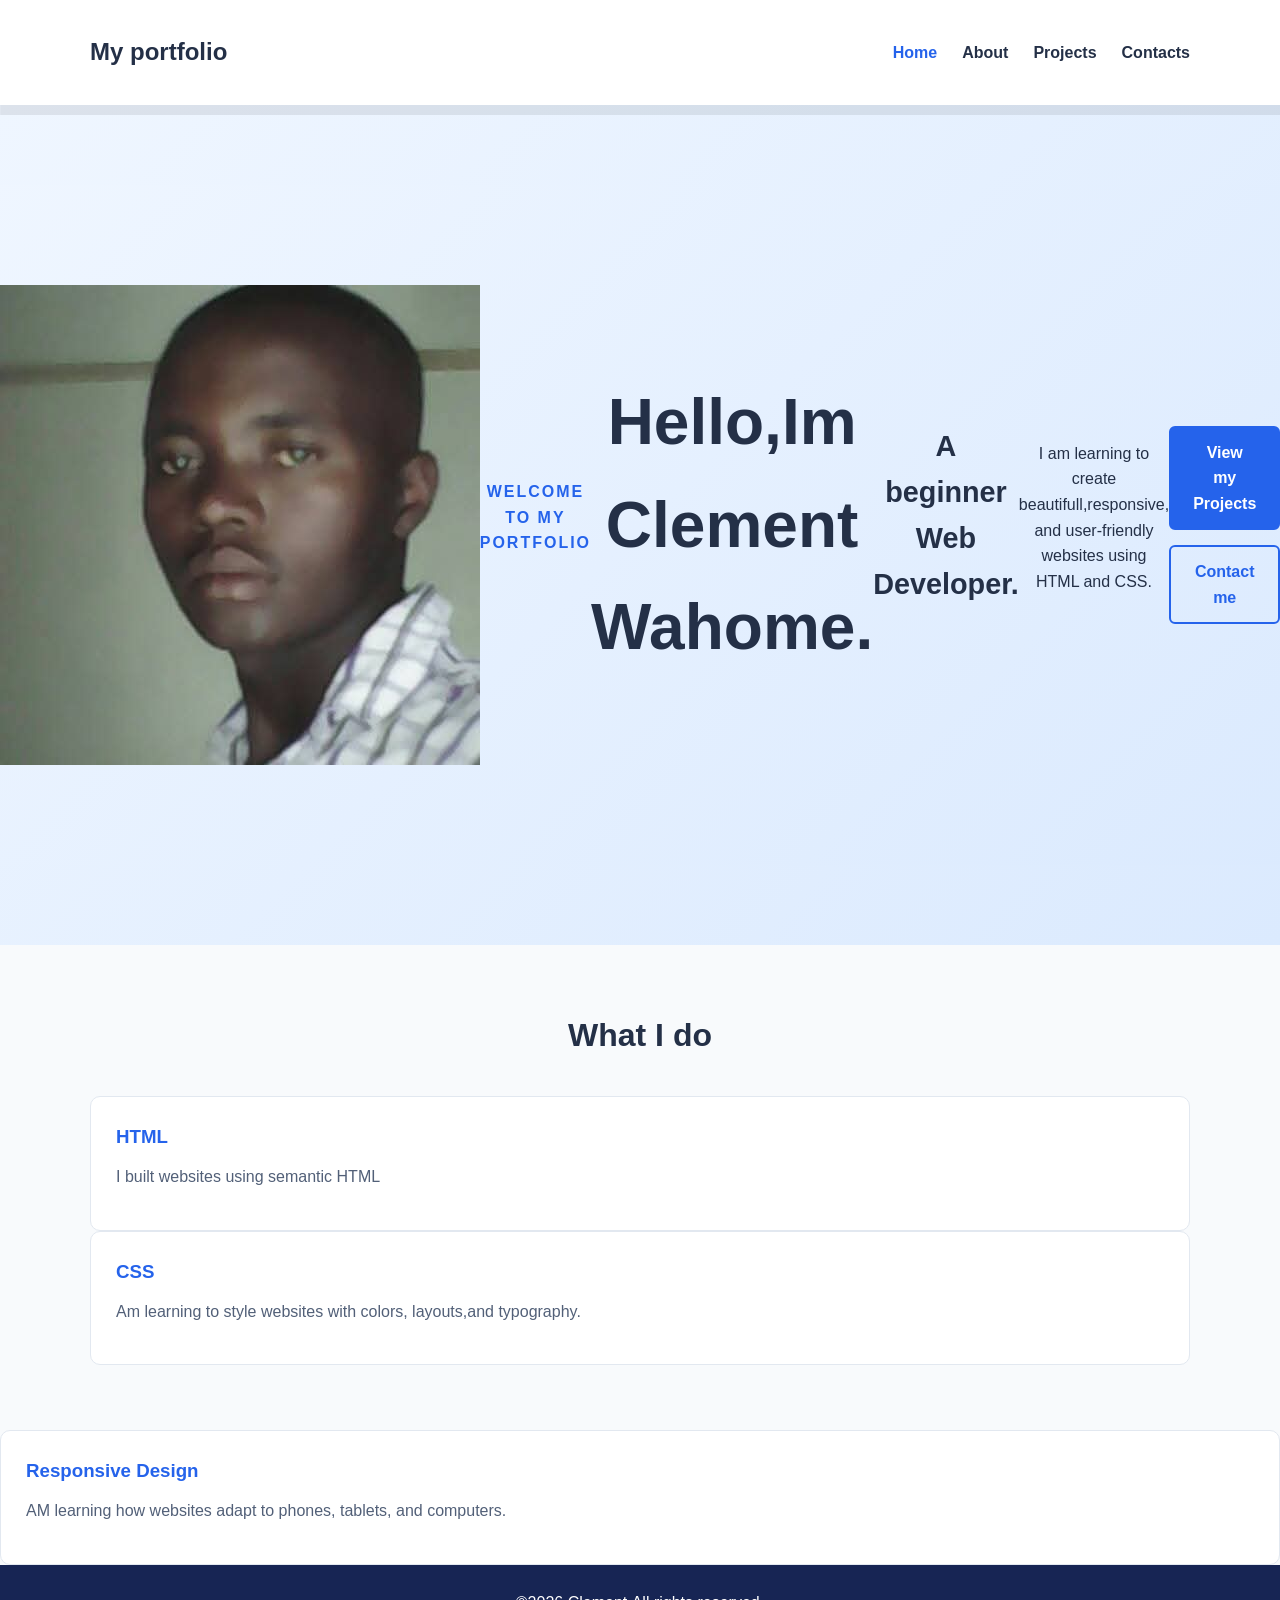
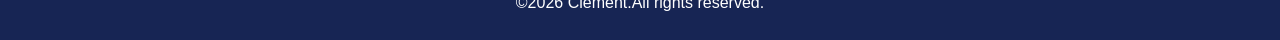
<file: index.html>
<!DOCTYPE html>
<html lang="en">
<head>
    <meta charset="UTF-8">
    <meta name="viewport" content="width=device-width, initial-scale=1.0">
    <title>My Portfolio Site</title>
    <link rel="stylesheet" href="style.css">
</head>
<body>

<header>
    <nav class="navbar">
        <a href="index.html" class="logo">My portfolio</a>

        <ul class="nav-links">
            <li><a href="index.html" class="active">Home</a></li>
            <li><a href="about.html">About</a></li>
            <li><a href="projects.html">Projects</a></li>
            <li><a href="contact.html">Contacts</a></li>

       </ul>
    </nav>
</header>

<main>
    <section class="hero">
        <div class="hero content">

         <img src="FB_IMG_1737545096828.jpg" alt="My profile picture" class="profile-img">   



            <p class="subtitle">WELCOME TO MY PORTFOLIO</p>

            <h1>Hello,Im Clement Wahome.</h1>

            <h2>A beginner Web Developer.</h2>

            <p>
                I am learning to create beautifull,responsive, and user-friendly websites using HTML and CSS.
            </p>

            <div class="hero-buttons">
                <a href="projects.html" class="btn">View my Projects</a>
                <a href="contact.html" class="btn btn-outline">Contact me</a>
            </div>
        </div>
    </section>

    <section class="section">
        <h2>What I do</h2>

        <div class="card-grid">
            <article class="card">
                <h3>HTML</h3>
                <p>I built websites using semantic HTML</p>
            </article>

            <article class="card">
                <h3>CSS</h3>
                <p>
                    Am learning to style websites with colors, layouts,and typography.
                </p>
            </article>
        </div>
    </section>

    <article class="card">
        <h3>Responsive Design</h3>
        <p>
            AM learning how websites adapt to phones, tablets, and computers.
        </p>
    </article>
</main>

<footer>
    <p>&copy;2026 Clement.All rights reserved.</p>
</footer>

</body>
</html>
</file>
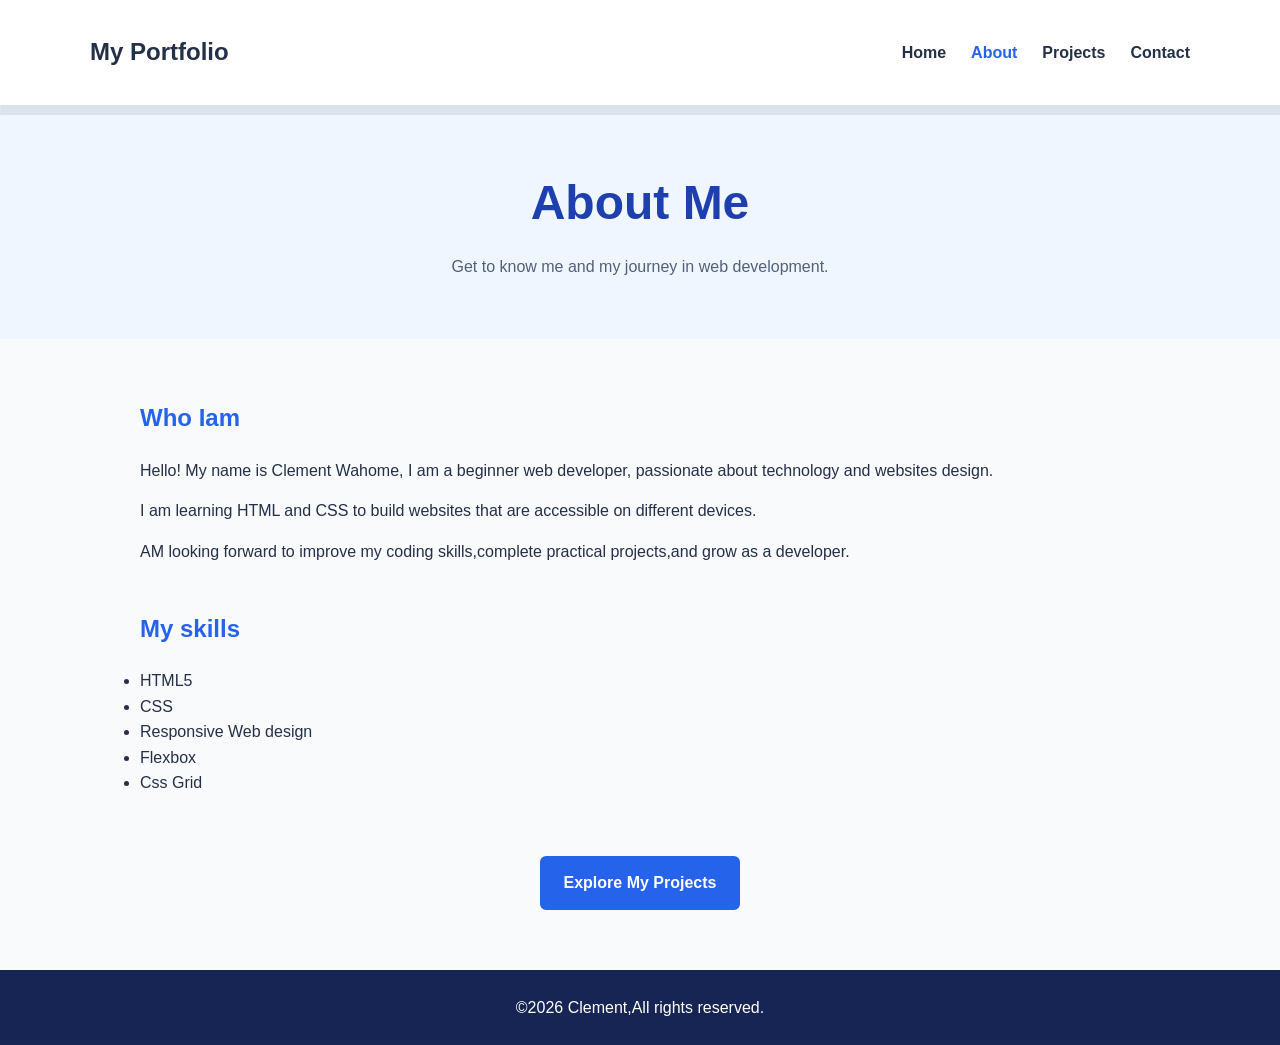
<file: about.html>
<!DOCTYPE html>
<html lang="en">
<head>
    <meta charset="UTF-8">
    <meta name="viewport" content="width=device-width, initial-scale=1.0">
    <title> About/My Portfolio Site</title>
    <link rel="stylesheet" href="style.css">
</head>
<body>
    <header>
        <nav class="navbar">
            <a href="index.html"class="logo">My Portfolio</a>

            <ul class="nav-links">
                <li><a href="index.html">Home</a></li>
                <li><a href="about.html" class="active">About</a></li>
                <li><a href="projects.html">Projects</a></li>
                <li><a href="contact.html">Contact</a></li>
            </ul>
        </nav>
    </header>

    <main>
        <section class="page-header">
            <h1>About Me</h1>
            <p>Get to know me and my journey in web development.</p>
        </section>

        <section class="about-content">
            <div class="about-box">
                <h2>Who Iam</h2>

                <p>
                    Hello! My name is Clement Wahome, I am a beginner web developer, passionate about technology and websites design.
                </p>

                <p>
                    I am learning HTML and CSS  to build websites that are accessible on different devices.
                </p>

                <p>
                    AM looking forward to improve my coding skills,complete practical projects,and grow as a developer.
                </p>
            </div>

            <div class="about-box">
                <h2>My skills</h2>

                <ul class="Skills-list">
                    <li>HTML5</li>
                    <li>CSS</li>
                    <li>Responsive Web design</li>
                    <li>Flexbox</li>
                    <li>Css Grid</li>
                </ul>
          </div>
         </section>

         <div class="center-button">
            <a href="projects.html" class="btn">Explore My Projects</a>
         </div>
    </main>

    <footer>
        <p>&copy;2026 Clement,All rights reserved.</p>
    </footer>
    
</body>
</html>
</file>
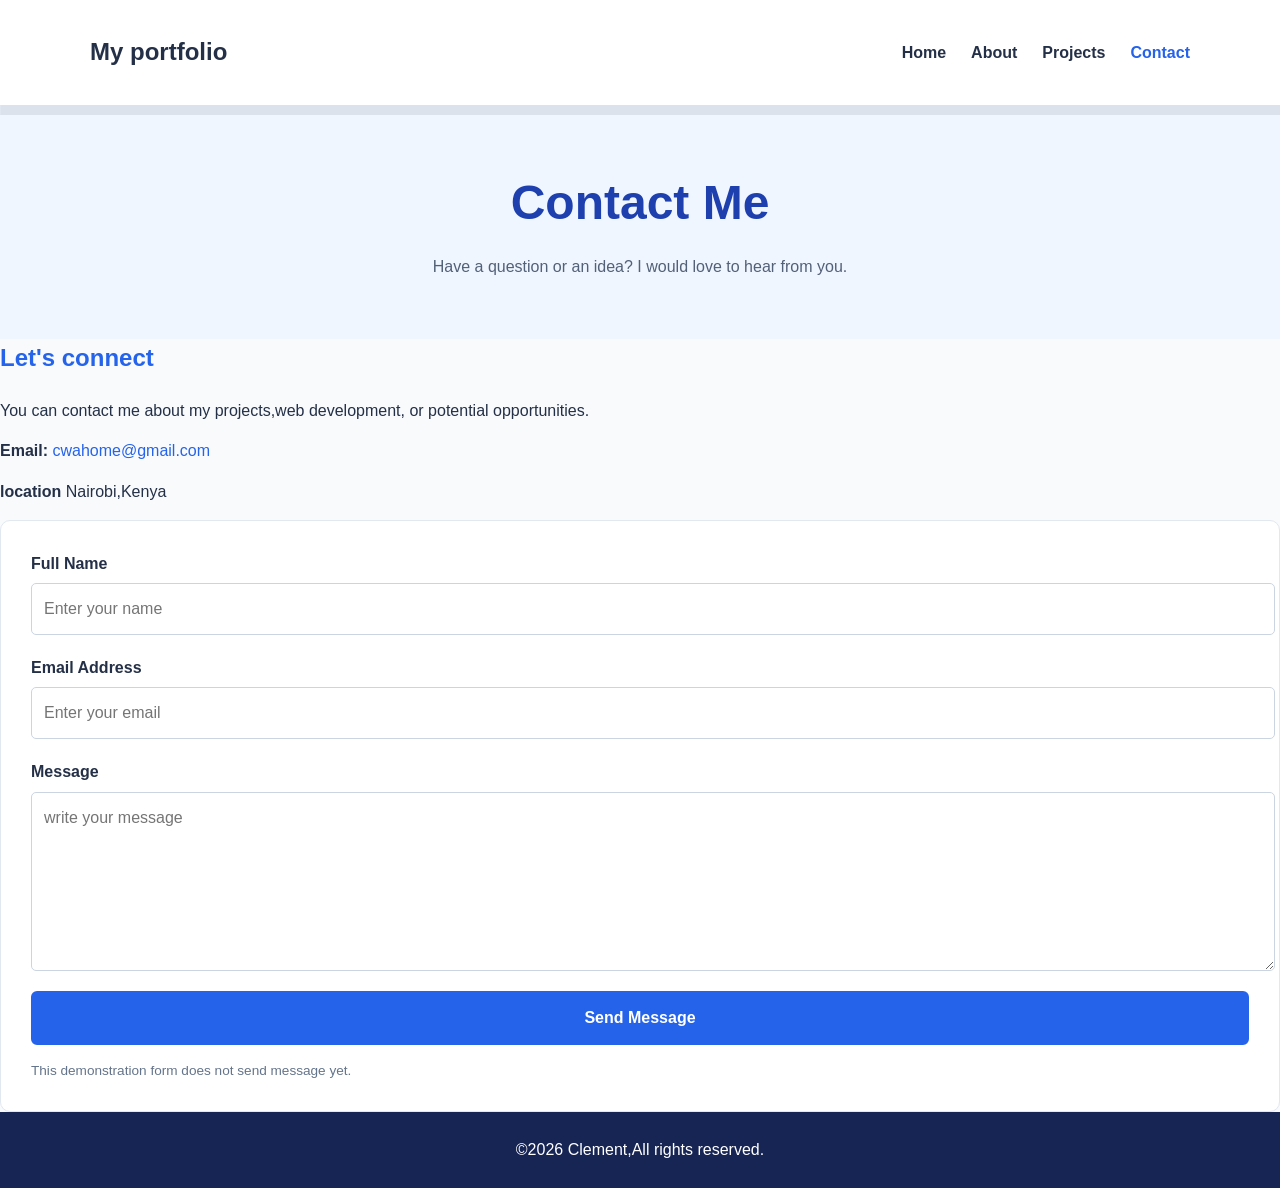
<file: contact.html>
<!DOCTYPE html>
<html lang="en">
<head>
    <meta charset="UTF-8">
    <meta name="viewport" content="width=device-width, initial-scale=1.0">
    <title>My Portfolio Site</title>

    <link rel="stylesheet" href="style.css">
</head>

<body>

    <header>
        <nav class="navbar">
            <a href="index.html" class="logo">My portfolio</a>

            <ul class="nav-links">
                <li><a href="index.html">Home</a></li>
                <li><a href="about.html">About</a></li>
                <li><a href="projects.html">Projects</a></li>
                <li><a href="contact.html" class="active">Contact</a></li>
            </ul>
        </nav>
    </header>

    <main>
        <section class="page-header">
            <h1>Contact Me</h1>
            <p>Have a question or an idea? I would love to hear from you.</p>
        </section>

        <section class="contact-container">

            <div class="contact-info">
                <h2>Let's connect</h2>

                <p>
                    You can contact me about my projects,web development, or potential opportunities.
                </p>

                <p>
                    <strong>Email:</strong>
                    <a href="mailto:cwahome859@gmail.com">cwahome@gmail.com</a>
                </p>

                <p>
                    <strong>location</strong> Nairobi,Kenya
                </p>
            </div>

            <form class="contact-form" action="#" method="post">
                <label for="name">Full Name</label>
                <input
                type="text"
                id="name"
                name="name"
                placeholder="Enter your name"
                autocomplete="name"
                required
                >

                <label for="email">Email Address</label>
                <input
                type="email"
                id="name"
                name="email"
                placeholder="Enter your email"
                autocomplete="email"
                required
                >

                <label for="message">Message</label>
                <textarea
                id="message"
                name="message"
                rows="6"
                placeholder="write your message"
                required  
                ></textarea>

                <button type="submit" class="btn">
                    Send Message
                </button>

                <p class="form-note">
                    This demonstration form does not send message yet.
                </p>
            </form>

        </section>
    </main>

    <footer>
        <p>&copy;2026 Clement,All rights reserved.</p>
    </footer>
    
</body>
</html>
</file>
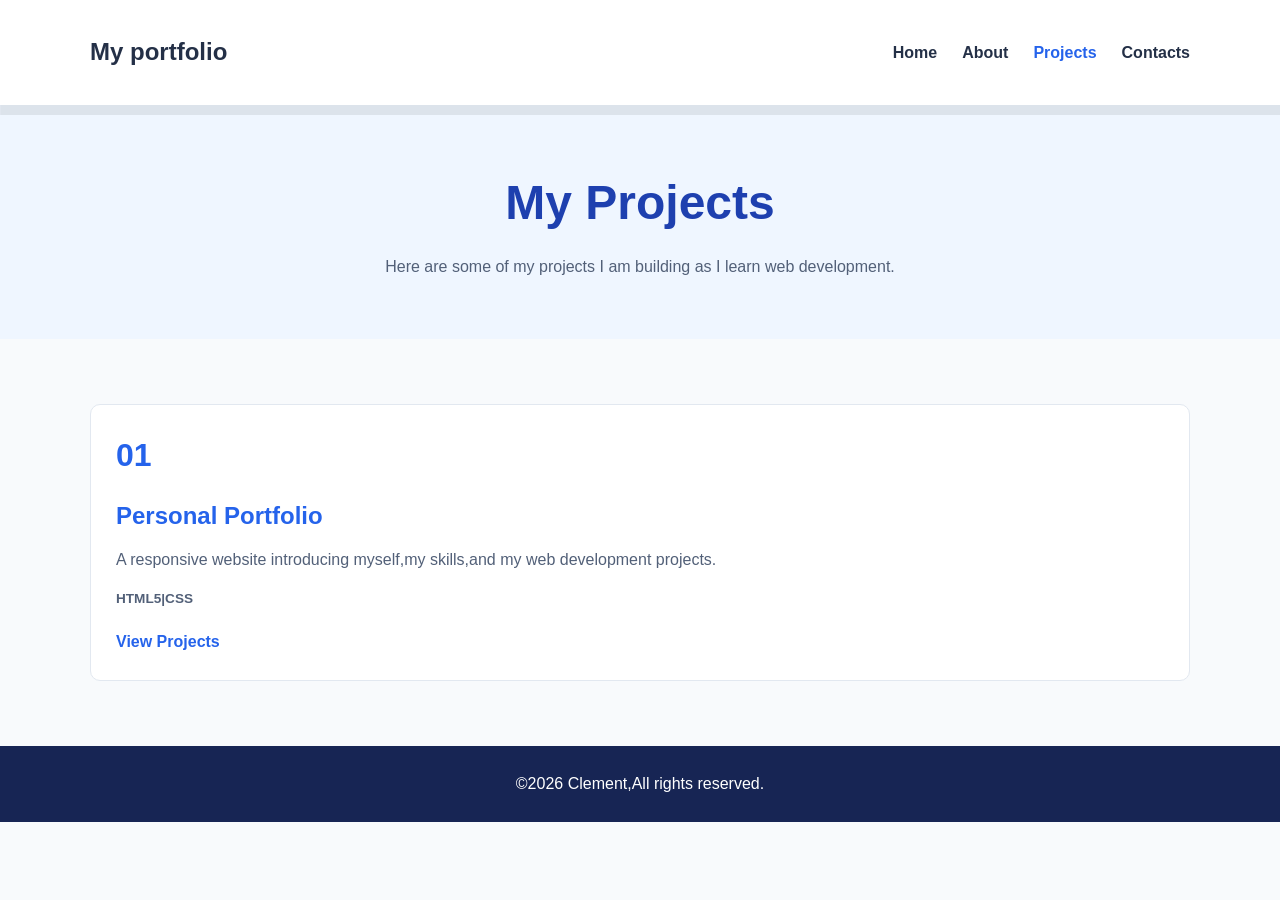
<file: projects.html>
<!DOCTYPE html>
<html lang="en">
<head>
    <meta charset="UTF-8">
    <meta name="viewport" content="width=device-width, initial-scale=1.0">
    <title>Projects|My portfolio Site</title>
    <link rel="stylesheet" href="style.css">
</head>
<body>

    <header>
        <nav class="navbar">
            <a href="index.html" class="logo">My portfolio</a>

            <ul class="nav-links">
                <li><a href="index.html">Home</a></li>
                <li><a href="about.html">About</a></li>
                <li><a href="projects.html" class="active">Projects</a></li>
                <li><a href="contact.html">Contacts</a></li>
            </ul>
         </nav>
    </header>

    <main>
        <section class="page-header">
            <h1>My Projects</h1>
            <p>
                Here are some of my projects I am building as I learn web development.
            </p>
        </section>

        <section class="section">
            <div class="card-grid">

                <article class="project-card">
                    <div class="project-number">01</div>
                    <h2>Personal Portfolio</h2>

                    <p>
                        A responsive website introducing myself,my skills,and my web development projects.
                    </p>

                    <p class="technology">HTML5|CSS</p>

                    <a href="index.html" class="project-link">View Projects</a>
                </article>

            </div>
        </section>
    </main>

    <footer>
        <p>&copy;2026 Clement,All rights reserved.</p>
    </footer>
    
</body>
</html>
</file>
<file: style.css>
/*================
Global Styles
==================*/

* {
    margin: 0;
    padding: 0;
    border-radius: border-box;
}

html {
    scroll-behavior: smooth;
}

body {
    font-family: Arial, Helvetica, sans-serif;
    line-height: 1.6;
    color: #243047;
    background-color: #f8fafc;
}

a {
    text-decoration: none;
}

image {
    max-width: 100%;
    height: auto;
}

h1
h2
h3 {
    list-style: 1.3;
}

p {
    margin-bottom: 15px;
}



/*==================
Navigation
===================*/

header {
    background-color: #ffffff;
    box-shadow: 0.2px 10px rgba(0,0,0,0.08);
    position: sticky;
    top: 0;
    z-index: 100;
}

.navbar {
    max-width: 1100px;
    min-height: 75px;
    margin: auto;
    padding: 15px 20px;

    display: flex;
    justify-content: space-between;
    align-items: center;
    gap: 20px;
}

.logo {
    font-size: 1.5rem;
    font-weight: bold;
    color: #243047;
}

.nav-links {
    display: flex;
    align-items: center;
    gap: 25px;
    list-style: none;
}

.nav-links a {
    color: #243047;
    font-weight: 600;
    transition: color 0.3eas;
}

.nav-links a:hover,
.nav-links a.active {
    color: #2563eb;
}

/*====================
HOME HERO SECTION
=====================*/

.hero {
    min-height: 520px;
    padding: 80px 20px;

    display: flex;
    align-items: center;
    justify-content: center;

    background: linear-gradient(135deg,#eff6ff,#dbeafe);
    text-align: center;
}

.hero-content {
    max-width: 750px;
}

/* Profile image */

.profile-image {
    width: 160px;
    height: 160px;
    object-fit: cover;
    border-radius: 50%;
    border: 5px solid #ffffff;
    box-shadow: 0 5px 20px rgba(red, green, blue, alpha);
    margin-bottom: 20px;
}

.subtitle {
    color: #2563eb;
    font-weight: bold;
    letter-spacing: 2px;
    font-size: o.85rem;
}

.hero h1 {
    font-size: clamp(2.2rem,6vw,4rem);
    margin: 15px 0;
}

.hero h1 span {
    color: #2563eb;
}

.hero h2 {
    font-size: clamp(1.2rem,3vw,1.8rem);
    margin-bottom: 20px;
}

.hero-content >p:not(.subtitle) {
    max-width: 600px;
    margin: auto;
    color: #526078;
    font-size: 1.05rem;
}

.hero-buttons {
    display: flex;
    justify-content: center;
    align-items: center;
    flex-wrap: wrap;
    gap: 15px;
}

/*============
BUTTONS
============*/

.btn {
    display: inline-block;
    padding: 12px 22px;
    
    background-color: #2563eb;
    color: #ffffff;

    border: 2px solid #2563eb;
    border-radius: 6px;

    font: inherit;
    font-weight: bold;
    text-align: center;
    cursor: pointer;

    transition: background-color o.3s ease,
    color 0.3s ease'
    transform 0.3s ease;
}

.btn:hover {
    background-color: #1d4ed8;
    border-color: #1d4ed8;
    transform: translateY(-2px);
    }

    .btn-outline {
        background-color: transparent;
        color: #2563eb;    
}

.btn-outline:hover {
    background-color: #2563eb;
    color: #ffffff;
}

/*=================
GENERAL SECTIONS
===================*/

.section {
    max-width: 1100px;
    margin: auto;
    padding: 65px 20px;
}

.section >h2 {
    text-align: center;
    font-size: 2rem;
    margin-bottom: 35px;
}

.page-header {
    padding: 60px 20px;
    text-align: center;
    background-color: #eff6ff;
}

.page-header h1 {
    font-size: clamp(2rem,5vw,3rem);
    color: #1e40af;
    margin-bottom: 12px;
}

.page-header p {
    max-width: 650px;
    margin: auto;
    color: #526078;
}

/*========================
  RESPONSIVE CARD GRID
==========================*/

.card-grid {
    display: grid;
    grid-template-columns: repeat(3, minimax(0, 1fr));
}

.card,
.project-card{
    background-color: #ffffff;
    padding: 25px;
    border: 1px solid #e2e8f0;
    border-radius: 10px;

    box-shadow: 0 4px 15px rgba(red, green, blue, alpha);

    transition: 
    transform 0.3s ease,
    box-shadow 0.3s ease;
}

.card:hover,
.project-card:hover {
    transform: translateY(-5px);
    box-shadow:  0 10px 25px rgba(red, green, blue, alpha);
}

.card h3,
.project-card h2 {
    color: #2563eb;
    margin-bottom: 12px;
}

.card p,
.project-card p {
    color: #526078;
}

/*================
  ABOUT PAGE
=================*/

.about-content {
    max-width: 1000px;
    margin: auto;
    padding: 60px 20px;

    display: grid;
    grid-template-columns: repeat(2, minimax(0, 1fr));
    gap: 30px;
}

.bout-box {
    background-color: #ffffff;
    padding: 30px;
    border-radius: 10px;
    border: 1px solid #e2e8f0;

}

.about-box h2 {
    margin-bottom: 20px;
    color: #2563eb;
}

.skills-list {
    list-style: none;
}

.skills-list li {
    padding: 10px 12px;
    margin-bottom: 10pt;
    border-radius: 5px;
    background-color: #eff6ff;
}

.center-button {
    text-align: center;
    padding: 0 20px 60px;
}

/*====================
  PROJECTS PAGE
=====================*/

.project-number {
    color: #2563eb;
    font-size: 2rem;
    font-weight: bold;
    margin-bottom: 15px;
}

.technology {
    font-size: 0.85rem;
    font-weight: bold;
    color: #2563eb;
}

.project-link {
    display: inline-block;
    margin-top: 5px;
    color: #2563eb;
    font-weight: bold;
}

.project-link:hover{
text-decoration: underline;
}

/*====================
 CONTACT PAGE
=====================*/

.contact-containe {
    max-width: 1000px;
    margin: auto;
    padding: 60px 20px;

    display: grid;
    grid-template-columns: 1fr 1.2fr;
    gap: 40px;
    align-items: start;
}

.contact-info h2 {
    margin-bottom: 20px;
    color: #2563eb;
}

.contact-info a {
    color: #2563eb;
    overflow-wrap: anywhere;
}

.contact-form {
    background-color: #ffffff;
    padding: 30px;
    border: 1px solid #e2e8f0;
    border-radius: 10px;
}

.contact-form label {
    display: block;
    margin-bottom: 7px;
    font-weight: bold;
}

.contact-form input,
.contact-form textarea {
    display: block;
    width: 100%;
    padding: 12px;

    margin-bottom: 20px;

    border: 1px solid #cbd5e1;
    border-radius: 5px;

    font: inherit;
    background-color: #ffffff;
    color: #243047;
}

.contact-form textarea {
    resize: vertical;
}

.contact-form input:focus,
.contact-form textarea:focus{
    outline: 2px solid #93c5fd;
    border-color: #2563eb;
}

.contact-form button {
    width: 100%;
}

.form-note {
    margin-top: 15px;
    margin-bottom: 0;
    font-size: 0.85rem;
    color: #64748b;
}

/*======================
  FOOTER
=======================*/

footer {
    padding: 25px 20px;
    background-color: #172554;
    color: #ffffff;
    text-align: center;
}

footer p {
    margin: 0;
}

/*=================
  TABLETS
=================*/

@media (max-width:768px){
    
    .navbar {
        flex-direction: column;
        gap: 12px;
        padding: 18px 15px;
    }

    .nav-links {
        width: 100%;
        justify-content: center;
        flex-wrap: wrap;
        gap: 12px 20px;
    }


    .hero {
        min-height: 450px;
        padding: 60px 20px;
    }

    .card-grid {
        grid-template-columns: repeat(2, minimax(0, 1fr));
    }

    .about-content {
    
        grid-template-columns: 1fr;
    }

    .contact-container {
        grid-template-columns: 1fr;
        gap: 30px;
    }
}

/*=====================
  MOBILE PHONES
=====================*/

@media (max-width:480px) {

    .navbar {
        padding: 15px 12px;
    }

    .logo {
        font-size: 1.35rem;
    }

    .nav-links {
        gap: 10px 16px;
        font-size: 0.9rem;
    }

    .hero {
        min-height: auto;
        padding: 65px 16px;
    }

    .hero-content > p:not(subtitle){
        font-size: 1rem;
    }

    .hero-buttons {
        flex-direction: column;
        align-items: stretch;
    }

    .hero-buttons .btn {
        width: 100%;
    }

    .section {
        padding: 45px 16px;
    }

    .section> h2 {
        font-size: 1.7rem;
    }

    .card-grid {
        grid-template-columns: 1fr;
    }

    .card
    .project-card {
        padding: 22px;
    }

    .page-header {
        padding: 45px 16px;
    }

    .about-content {
        padding: 35px 16px;
    }

    .about-box {
        padding: 22px;
    }

    .contact-container {
        padding: 35px 16px;
    }

    .contact-form {
        padding: 20px;
    }

    .btn {
        padding: 12px 18px;
    }
}
</file>
